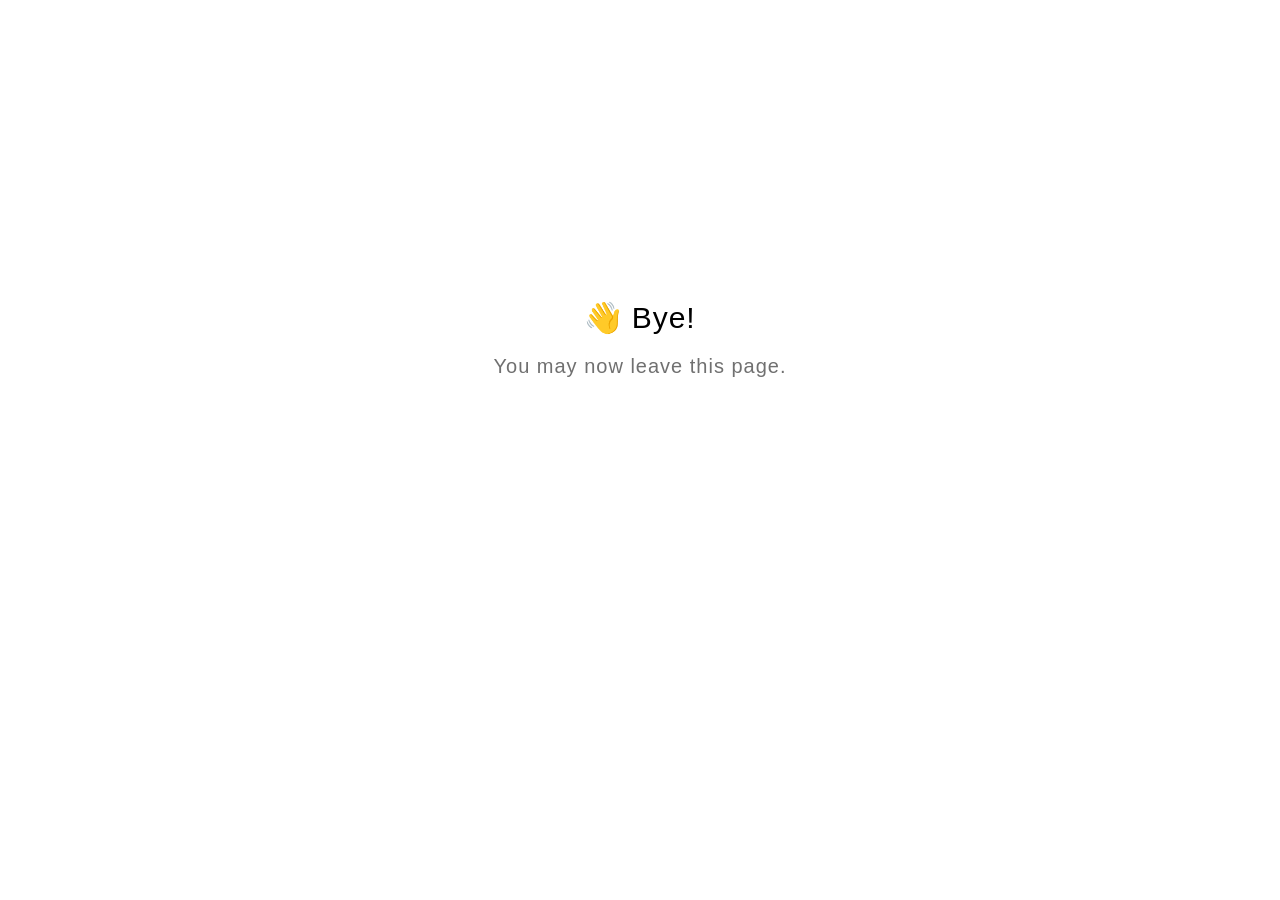
<file: goodbye.html>
<!DOCTYPE html>
<html lang="en">
  <head>
    <title>Goodbye</title>
    <meta charset="utf-8" lang="en">
    <style>
      html {
        font-size: 20px;
        font-family: 'lato', sans-serif;
        font-weight: lighter;
        letter-spacing: 0.05rem;
      }

      .goodbye-container {
        text-align: center;
        margin-top: 15rem;
      }

      .bye-message {
        font-size: 1.5rem;
      }

      .exit-text {
        color: #707070;
        margin-top: 1rem;
      }
    </style>
  </head>
  <body>
    <div class="goodbye-container">
      <div class="bye-message">👋 Bye!</div>
      <div class="exit-text">You may now leave this page.</div>
    </div>
  </body>
</html>
</file>
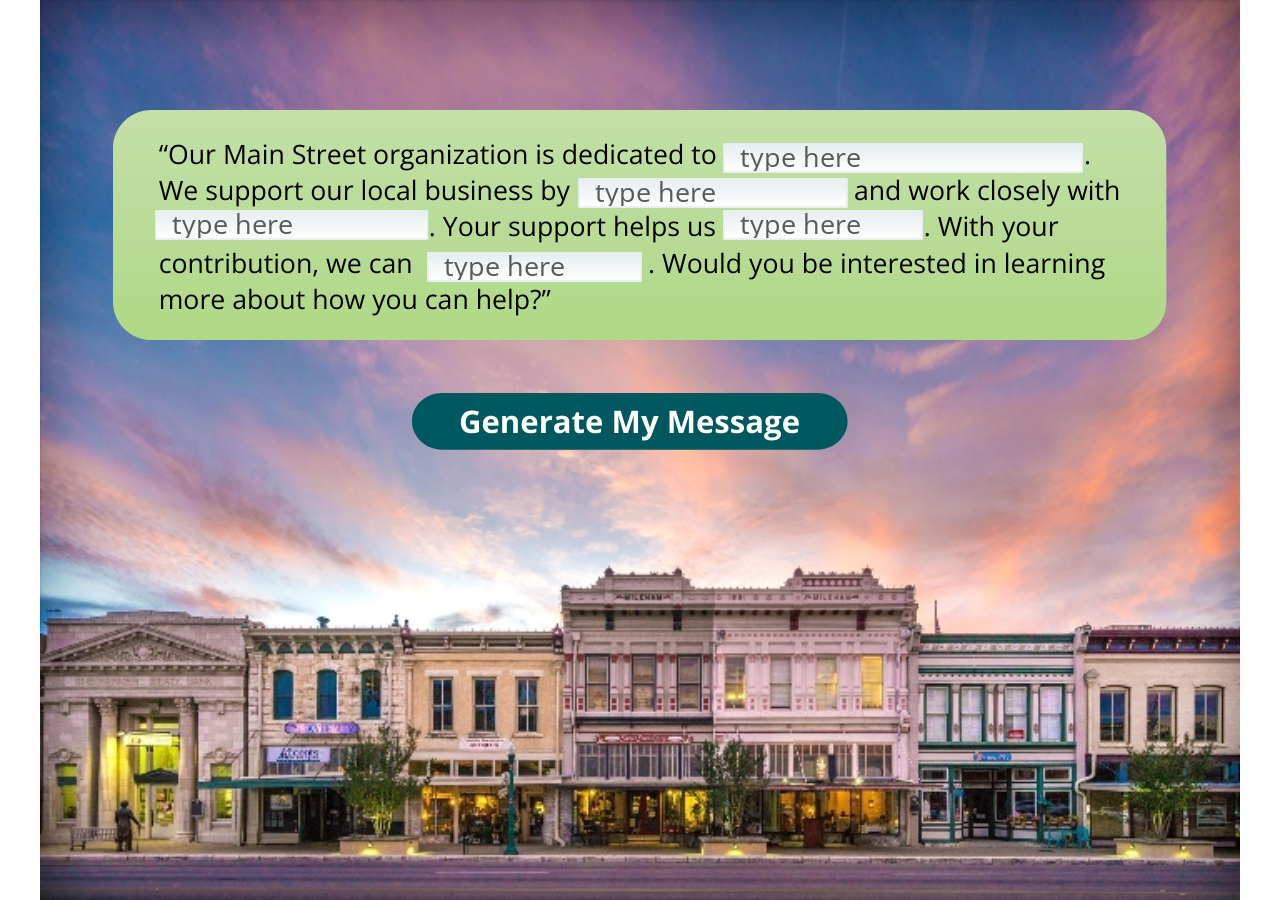
<file: assets/aznb1EWHtShsa4q4/story.html>
﻿<!doctype html>
<html lang="en-US">
<head>
  <meta charset="utf-8">
  <!-- Created using Storyline 360 x64 - http://www.articulate.com  -->
  <!-- version: 3.96.33815.0 -->
  <title>Elevator-Pitch-Fill-in-the-Blank</title>
  <meta http-equiv="x-ua-compatible" content="IE=edge"/>
  <meta name="viewport" content="width=device-width,initial-scale=1,user-scalable=no,shrink-to-fit=no,minimal-ui"/>
  <meta name="apple-mobile-web-app-capable" content="yes"/>
  <style>
    html, body { height: 100%; padding: 0; margin: 0 }
    #app { height: 100%; width: 100%; }
  </style>

  <script>
    window.DS = {};
    window.globals = {
      DATA_PATH_BASE: '',
      HAS_FRAME: true,
      HAS_SLIDE: true,

      lmsPresent: false,
      tinCanPresent: false,
      cmi5Present: false,
      aoSupport: false,
      scale: 'noscale',
      captureRc: false,
      browserSize: 'optimal',
      bgColor: '#282828',
      features: 'DropInAcc,DropInBase,DropInCore,DropInInteractions,DropInVideo,LayerPresentAsDialog,MultipleQuizTracking,UpdatedThemeEditor',
      themeName: 'unified',
      preloaderColor: '#FFFFFF',
      suppressAnalytics: false,
      productChannel: 'stable',
      publishSource: 'storyline',
      aid: 'aid|3a686a9b-8845-41c4-8b79-6d70535a161d',
      cid: '8951cfb8-024f-4a97-bd8f-cb341c176366',
      playerVersion: '3.96.33815.0',
      publishTimestamp: '2025-02-10T22:18:40.3092451Z',
      maxIosVideoElements: 10,
      connectionSettings: { message: 'You%20are%20offline.%20Trying%20to%20reconnect...', useDarkTheme: false, mode: 'disabled' },
      hasFeature: function(feature) {
        return this.features.split(',').includes(feature);
      },
      
      parseParams: function(qs) {
        if (window.globals.parsedParams != null) {
          return window.globals.parsedParams;
        }
        qs = (qs || window.location.search.substr(1)).split('+').join(' ');
        var params = {},
            tokens,
            re = /[?&]?([^=]+)=([^&]*)/g;

        while (tokens = re.exec(qs)) {
          params[decodeURIComponent(tokens[1]).trim()] =
            decodeURIComponent(tokens[2]).trim();
        }
        window.globals.parsedParams = params;
        return params;
      }

    };
  </script>
  <script>
    var isIe11 = ('ActiveXObject' in window || window.MSBlobBuilder != null)
      && window.msCrypto != null && !window.ActiveXObject;
    if (isIe11) {
      window.globals.unsupportedBrowser = true;
      document.write(atob('[base64]'));
    }
  </script>

  <script>
    if (window.globals.hasFeature('MultiLanguageSinglePackageSupport')) {
      
      
    }
  </script>

  
  <script>window.THREE = { };</script>
  
<meta name="robots" content="noindex, nofollow"></head>
<body style="background: #282828" class="cs-HTML theme-unified">
<script src="player-interface.js"></script>
  <script>!function(){var e,i=/iPhone/i,o=/iPod/i,n=/iPad/i,t=/\biOS-universal(?:.+)Mac\b/i,r=/\bAndroid(?:.+)Mobile\b/i,a=/Android/i,d=/(?:SD4930UR|\bSilk(?:.+)Mobile\b)/i,p=/Silk/i,l=/Windows Phone/i,u=/\bWindows(?:.+)ARM\b/i,b=/BlackBerry/i,s=/BB10/i,c=/Opera Mini/i,f=/\b(CriOS|Chrome)(?:.+)Mobile/i,h=/Mobile(?:.+)Firefox\b/i,v=function(e){return void 0!==e&&"MacIntel"===e.platform&&"number"==typeof e.maxTouchPoints&&e.maxTouchPoints>1&&"undefined"==typeof MSStream};e=function(e){var m={userAgent:"",platform:"",maxTouchPoints:0};e||"undefined"==typeof navigator?"string"==typeof e?m.userAgent=e:e&&e.userAgent&&(m={userAgent:e.userAgent,platform:e.platform,maxTouchPoints:e.maxTouchPoints||0}):m={userAgent:navigator.userAgent,platform:navigator.platform,maxTouchPoints:navigator.maxTouchPoints||0};var g=m.userAgent,y=g.split("[FBAN");void 0!==y[1]&&(g=y[0]),void 0!==(y=g.split("Twitter"))[1]&&(g=y[0]);var A=function(e){return function(i){return i.test(e)}}(g),w={apple:{phone:A(i)&&!A(l),ipod:A(o),tablet:!A(i)&&(A(n)||v(m))&&!A(l),universal:A(t),device:(A(i)||A(o)||A(n)||A(t)||v(m))&&!A(l)},amazon:{phone:A(d),tablet:!A(d)&&A(p),device:A(d)||A(p)},android:{phone:!A(l)&&A(d)||!A(l)&&A(r),tablet:!A(l)&&!A(d)&&!A(r)&&(A(p)||A(a)),device:!A(l)&&(A(d)||A(p)||A(r)||A(a))||A(/\bokhttp\b/i)},windows:{phone:A(l),tablet:A(u),device:A(l)||A(u)},other:{blackberry:A(b),blackberry10:A(s),opera:A(c),firefox:A(h),chrome:A(f),device:A(b)||A(s)||A(c)||A(h)||A(f)},any:!1,phone:!1,tablet:!1};return w.any=w.apple.device||w.android.device||w.windows.device||w.other.device,w.phone=w.apple.phone||w.android.phone||w.windows.phone,w.tablet=w.apple.tablet||w.android.tablet||w.windows.tablet,w}(),"object"==typeof exports&&"undefined"!=typeof module?module.exports=e:"function"==typeof define&&define.amd?define((function(){return e})):this.isMobile=e}();
    window.isMobile.apple.tablet = window.isMobile.apple.tablet ||
      (navigator.platform === 'MacIntel' && navigator.maxTouchPoints > 1);
    window.isMobile.apple.device = window.isMobile.apple.device || window.isMobile.apple.tablet;
    window.isMobile.tablet = window.isMobile.tablet || window.isMobile.apple.tablet;
    window.isMobile.any = window.isMobile.any || window.isMobile.apple.tablet;
  </script>

  <div id="focus-sink" tabindex="-1"></div>

  <div id="preso"></div>
  <script>
    (function() {

      var classTypes = [ 'desktop', 'mobile', 'phone', 'tablet' ];

      var addDeviceClasses = function(prefix, testObj) {
        var curr, i;
        for (i = 0; i < classTypes.length; i++) {
          curr = classTypes[i];
          if (testObj[curr]) {
            document.body.classList.add(prefix + curr);
          }
        }
      };

      var params = window.globals.parseParams(),
          isDevicePreview = params.devicepreview === '1',
          isPhoneOverride = params.deviceType === 'phone' || (isDevicePreview && params.phone == '1'),
          isTabletOverride = (params.deviceType === 'tablet' || isDevicePreview) && !isPhoneOverride,
          isMobileOverride = isPhoneOverride || isTabletOverride;

      var deviceView = {
        desktop: !window.isMobile.any && !isMobileOverride,
        mobile: window.isMobile.any || isMobileOverride,
        phone: isPhoneOverride || (window.isMobile.phone && !isTabletOverride),
        tablet: isTabletOverride || window.isMobile.tablet
      };

      window.globals.deviceView = deviceView;
      window.isMobile.desktop = !window.isMobile.any;
      window.isMobile.mobile = window.isMobile.any;

      addDeviceClasses('view-', deviceView);

    })();
  </script>
  
  <script src='story_content/triggers.js' type=text/javascript></script>
<script src='story_content/user.js' type=text/javascript></script>
  <div class="slide-loader"></div>

  <script>
    var doc = document, loader = doc.body.querySelector('.slide-loader'); [ 1, 2, 3 ].forEach(function(n) { var d = doc.createElement('div'); d.style.backgroundColor = window.globals.preloaderColor; d.classList.add('mobile-loader-dot'); d.classList.add('dot' + n); loader.appendChild(d); });
  </script>

  <div class="mobile-load-title-overlay" style="display: none">
    <div class="mobile-load-title">Elevator-Pitch-Fill-in-the-Blank</div>
  </div>

  <div class="mobile-chrome-warning"></div>

  
<style>
  .warn-connection-dialog {
    display: none;
    background: transparent;
    pointer-events: all;
    position: fixed;
    left: 0;
    top: 0;
    width: 100%;
    height: 100%;
    z-index: 999;
  }

  .warn-connection-content {
    pointer-events: all;
    border-radius: 4px;
    background: white;
    border: 1px solid #E7E7E7;
    color: #333333;
    box-shadow: 0 2px 4px rgba(0, 0, 0, 0.25);
    transition: all 150ms ease-out;
    position: absolute;
    white-space: nowrap;
  }

  .view-phone.is-landscape .warn-connection-content {
    left: 23px;
    bottom: 23px;
  }

  .view-tablet.is-landscape .warn-connection-content {
    left: 50%;
    top: 20px;
    transform: translateX(-50%);
  }

  .view-mobile.is-portrait .warn-connection-content {
    transform: translate(-50%, calc(-100% - 15px));
  }

  .warn-connection-content p {
    display: inline-block;
    margin: 0 8px 0 0;
    line-height: 33px;
    font-size: 11px;
  }

  .warn-connection-content svg {
    position: relative;
    vertical-align: middle;
    margin: 0 2px 2px 8px;
  }

  .view-desktop .warn-connection-content {
    left: 1.5em;
    bottom: 1.5em;
  }

  .view-desktop .warn-connection-content p {
    font-size: 1.1em;
  }

  .is-offline .warn-connection-dialog {
    display: block;
  }

  .is-offline .cs-panel * {
    pointer-events: none !important;
  }

  .is-offline .cs-panel {
    pointer-events: all !important;
  }

  .is-offline #nav-controls * {
    pointer-events: none !important;
  }

  .is-offline #nav-controls {
    pointer-events: all !important;
  }
</style>

<div class="warn-connection-dialog" role="alertdialog" aria-modal="true" tabindex="0" aria-labelledby="warn-connection-message">
  <div class="warn-connection-content">
    <svg width="17" height="15" viewBox="0 0 17 15" xmlns="http://www.w3.org/2000/svg">
      <path fill="#8F0000" stroke="white" d="M16.07,12.98 L15.88,12.23 L9.51,1.21 C8.97,0.26,7.6,0.26,7.06,1.21 L0.69,12.23 C0.15,13.16,0.81,14.36,1.91,14.36 H14.65 C15.47,14.36,16.05,13.7,16.07,12.98 Z"/>
      <path fill="white" stroke="white" d="M8.58,5.5 C8.35,5.28,8.5,5.35,8.21,5.32 C8.09,5.35,7.97,5.49,7.96,5.67 C7.97,5.79,7.98,5.92,7.98,6.04 L7.98,6.04 C7.99,6.17,8,6.31,8.01,6.43 L8.01,6.44 C8.03,6.92,8.06,7.41,8.09,7.9 L8.09,7.9 C8.12,8.39,8.14,8.88,8.17,9.37 C8.17,9.39,8.18,9.42,8.2,9.44 C8.23,9.46,8.25,9.47,8.28,9.47 C8.31,9.47,8.34,9.46,8.35,9.44 C8.37,9.43,8.38,9.4,8.39,9.35 L8.39,9.34 C8.39,9.24,8.4,9.15,8.4,9.05 L8.4,9.05 C8.41,8.96,8.41,8.86,8.42,8.75 C8.43,8.44,8.45,8.12,8.47,7.81 L8.47,7.81 C8.49,7.49,8.51,7.18,8.53,6.87 C8.55,6.46,8.56,6.05,8.59,5.64 L8.6,5.62 C8.6,5.57,8.59,5.53,8.58,5.5 L8.21,5.32 Z"/>
      <circle fill="white" stroke="white" cx="8.3" cy="11.35" r="0.3"/>
    </svg>
    <p id="warn-connection-message">You are offline. Trying to reconnect...</p>
  </div>
</div>

<script>
  (function() {
    window.DS.connection = {
      warningShown: false,
      assets: {},
      loadingAssetGroup: false,
      retryDelay: 500
    };

    var connectionSettings = window.globals.connectionSettings || {};

    var useConnectionMessages = window.AbortController != null &&
      window.location.protocol != 'file:' &&
      connectionSettings.mode === 'normal';

    window.DS.connection.useConnectionMessages = useConnectionMessages;

    var assetCount = 0;
    var checkLoadedId;


    if (useConnectionMessages && connectionSettings != null) {
      var contentEl = document.querySelector('.warn-connection-content');
      var messageEl = contentEl.querySelector('p');

      if (connectionSettings.useDarkTheme) {
        contentEl.style.borderColor = '#BABBBA';
        contentEl.style.backgroundColor = '#282828';
        contentEl.style.color = '#FFFFFF';
      }

      if (connectionSettings.message != null) {
        messageEl.textContent = window.decodeURIComponent(connectionSettings.message);
      }
    }

    function checkAssetsReady() {
      for (var i in DS.connection.assets) {
        if (!DS.connection.assets[i].success) {
          return false;
        }
      }
      return true;
    }

    function stopAssetGroup() {
      if (!useConnectionMessages) { return; }

      assetCount = 0;

      DS.connection.oldAssetGroup = DS.connection.assets;
      DS.connection.assets = {};
      DS.connection.loadingAssetGroup = false;
      clearInterval(checkLoadedId);
    }

    function startAssetGroup() {
      if (!useConnectionMessages) { return; }
      var ticks = 0;
      clearInterval(checkLoadedId);
      checkLoadedId = setInterval(function() {
        var loaded = 0;
        if (assetCount === 0 && loaded === 0) {
          clearInterval(checkLoadedId);
          return;
        }

        for (var i in DS.connection.assets) {
          if (DS.connection.assets[i].success) {
            loaded++;
          }
        }

        if (assetCount === loaded && checkAssetsReady()) {
          for (var i in DS.connection.assets) {
            if (DS.connection.assets[i].action) {
              DS.connection.assets[i].action();
            }
          }
          hideWarning();
          stopAssetGroup();
        }
      }, 100)
    }

    function requiredAsset(url, action, retry, type) {
      if (!useConnectionMessages) { return; }
      if (DS.connection.assets[url]) { return; }

      DS.connection.assets[url] = {
        success: false, action: action, retry: retry, type: type
      };
      assetCount = Object.keys(DS.connection.assets).length;
      if (!DS.connection.loadingAssetGroup) {
        startAssetGroup();
      }
      DS.connection.loadingAssetGroup = true;
    }

    function assetLoaded(url) {
      if (!useConnectionMessages) { return; }
      if (DS.connection.assets[url]) {
        DS.connection.assets[url].success = true;
      }
    }

    function assetFailed(url) {
      if (!useConnectionMessages) { return; }
      if (!DS.connection.assets[url]) {
        if (/\.js$/.test(url) && url.indexOf('transcripts') === -1) {
          setTimeout(function() {
            if (DS.connection.lastSlideLoaded != null) {
              DS.connection.lastSlideLoaded();
            }
          }, DS.connection.retryDelay);
        }
        return;
      }
      if (!DS.connection.warningShown) { showWarning(); }
      if (DS.connection.assets[url].retry) {
        setTimeout(function() {
          if (!DS.connection.assets[url].success) {
            DS.connection.assets[url].retry()
          }
        }, DS.connection.retryDelay);
      }
    }

    function hideWarning() {
      document.body.classList.remove('is-offline');
      DS.connection.warningShown = false;
      enableKeys();
    }
    DS.connection.hideWarning = hideWarning

    function showWarning(btn) {
      document.body.classList.add('is-offline')
      DS.connection.warningShown = true;
      updateWarningPosition();
      disableKeys();
    }

    function updateWarningPosition() {
      if (!DS.connection.warningShown) {
        return;
      }

      var isPortrait = document.body.classList.contains('is-portrait');
      var isMobile = document.body.classList.contains('view-mobile');
      var warningEl = document.querySelector('.warn-connection-content');

      if (isPortrait && isMobile) {
        var slide = document.querySelector('.primary-slide');
        var slideRect = slide != null
          ? slide.getBoundingClientRect()
          : { top: window.innerHeight, left: 0, width: window.innerWidth };

        warningEl.style.top = `${slideRect.top}px`
        warningEl.style.left = `${slideRect.left + slideRect.width / 2}px`
      } else {
        warningEl.style.top = null;
        warningEl.style.left = null;
      }

      window.requestAnimationFrame(updateWarningPosition);
    }

    function onDisableKeyDown(e) {
      e.preventDefault();
      e.stopImmediatePropagation();
    }

    function onDisableKeyUp(e) {
      e.preventDefault();
      e.stopImmediatePropagation();
    }

    var accStyle = document.createElement('style');
    var warnDialogEl = document.querySelector('.warn-connection-dialog');

    function disableKeys() {
      if (DS.views && DS.views.nsStack && DS.views.nsStack.length === 1) {
        DS.views.nsStack[0].tabReachable = false
        DS.views.nsStack[0].updateTabIndex(true, true);
      }

      accStyle.innerHTML = '.acc-shadow-dom { display: none; }';
      document.body.appendChild(accStyle);

      warnDialogEl.parentNode.append(warnDialogEl);
      warnDialogEl.focus();
    }

    function enableKeys() {
      accStyle.remove();
      if (DS.views && DS.views.nsStack && DS.views.nsStack.length === 1 && DS.views.nsStack[0].name === '_frame') {
        DS.views.nsStack[0].tabReachable = true;
        DS.views.nsStack[0].updateTabIndex();
      }
    }

    // these will all be noops if the feature flag isn't set in
    // the data and `window.globals.features`
    DS.connection.requiredAsset = requiredAsset;
    DS.connection.assetLoaded = assetLoaded;
    DS.connection.assetFailed = assetFailed;
    DS.connection.stopAssetGroup = stopAssetGroup;
    DS.connection.startAssetGroup = startAssetGroup;
  })();
</script>


  <script>
    
    if (window.autoSpider && window.vInterfaceObject) {
      document.querySelector('.mobile-load-title-overlay').style.display = 'none';
    }
  </script>

  

  <link rel="stylesheet" href="html5/data/css/output.min.css" data-noprefix/>
</body>
<script src="html5/lib/scripts/bootstrapper.min.js"></script>
</html>
</file>
<file: assets/aznb1EWHtShsa4q4/html5/data/css/output.min.css>
@font-face {
  font-family: 'LatoBold Charset1_ Bold48CEB0A8';
  src: url('[data-uri]');
  font-style: normal;
  font-weight: normal;
}
@font-face {
  font-family: 'Lato Charset1_ 5ySbjawYEF1AD057';
  src: url('[data-uri]');
  font-style: normal;
  font-weight: normal;
}
@font-face {
  font-family: 'Open Sans Charset1_ 6XV48B0BA69';
  src: url('[data-uri]');
  font-style: normal;
  font-weight: normal;
}
@font-face {
  font-family: 'Open SansBold CharsBoldD27E8229';
  src: url('[data-uri]');
  font-style: normal;
  font-weight: normal;
}
@font-face {
  font-family: 'Open Sans Charset0_v9TY33EDE6F2';
  src: url('[data-uri]');
  font-style: normal;
  font-weight: normal;
}
@font-face {
  font-family: 'Open SansBold CharsBoldE47A47C6';
  src: url('[data-uri]');
  font-style: normal;
  font-weight: normal;
}
.cs-HTML {
  background: rgba(40, 40, 40, 1);
}
.cs-pxabnsnfns00000000101 .cs-infopanel  {
  box-shadow: 0 1px 0 rgba(0, 0, 0, 0);
  background: rgba(255, 255, 255, 1);
}
.cs-pxabnsnfns00000000101 .cs-infopanel .cs-link {
  color: rgba(186, 187, 186, 1);
}
.cs-pxabnsnfns00000000101 .cs-infopanel .cs-link:hover {
  color: rgba(255, 255, 255, 1);
}
.cs-pxabnsnfns00000000101 .cs-infopanel .cs-name {
  color: rgba(68, 68, 68, 1);
}
.cs-pxabnsnfns00000000101 .cs-infopanel .cs-title {
  color: rgba(153, 153, 153, 1);
}
.cs-pxabnsnfns00000000101 .cs-infopanelpopup  {
  box-shadow: 0 1px 0 rgba(0, 0, 0, 0);
  background: rgba(0, 0, 0, 0);
}
.cs-pxabnsnfns00000000101 .cs-infopanelpopup .cs-link {
  color: rgba(255, 0, 0, 1);
}
.cs-pxabnsnfns00000000101 .cs-infopanelpopup .cs-link:hover {
  color: rgba(255, 255, 255, 1);
}
.cs-pxabnsnfns00000000101 .cs-infopanelpopup .cs-name {
  color: rgba(255, 255, 255, 1);
}
.cs-pxabnsnfns00000000101 .cs-infopanelpopup .cs-bio {
  color: rgba(186, 187, 186, 1);
}
.cs-pxabnsnfns00000000101 .cs-timer  {
  color: rgba(186, 187, 186, 1);
}
.cs-pxabnsnfns00000000101 .cs-duration stop:first-child {
  stop-color: rgba(60, 60, 60, 1);
}
.cs-pxabnsnfns00000000101 .cs-duration stop:last-child {
  stop-color: rgba(60, 60, 60, 1);
}
.cs-pxabnsnfns00000000101 .cs-elapsed stop:first-child {
  stop-color: rgba(254, 227, 71, 1);
}
.cs-pxabnsnfns00000000101 .cs-elapsed stop:last-child {
  stop-color: rgba(254, 227, 71, 1);
}
.cs-pxabnsnfns00000000101 .cs-timer .cs-pie .cs-innerstroke {
  stroke: rgba(199, 199, 199, 1);
}
.cs-pxabnsnfns00000000101 .cs-timer .cs-pie .cs-innerborder {
  stroke: rgba(255, 255, 255, 1);
}
.cs-pxabnsnfns00000000101 .cs-window  {
  box-shadow: 0 8px 5px rgba(0, 0, 0, 0.2);
  border-color: rgba(49, 99, 0, 0);
  background: rgba(33, 33, 33, 1);
  color: rgba(248, 248, 248, 1);
}
.cs-pxabnsnfns00000000101 .cs-window .cs-diva {
  border-color: rgba(78, 78, 78, 1);
}
.cs-pxabnsnfns00000000101 .cs-window .cs-divb {
  border-color: rgba(78, 78, 78, 0);
}
.cs-pxabnsnfns00000000101 .cs-editor .cs-editor-slide {
  color: rgba(226, 226, 226, 1);
}
.cs-pxabnsnfns00000000101 .cs-editor .cs-editor-html {
  color: rgba(186, 187, 186, 1);
}
.cs-pxabnsnfns00000000101 .cs-editor .cs-editor-button {
  text-shadow: 0 1px 0 rgba(0, 0, 0, 0);
  color: rgba(255, 255, 255, 1);
  border-color: rgba(211, 211, 211, 1);
  background: rgba(34, 34, 34, 1);
}
.cs-pxabnsnfns00000000101 .cs-editor .cs-editor-button:hover {
  background: rgba(68, 68, 68, 1);
}
.cs-pxabnsnfns00000000101 .cs-editor .cs-editor-button:active {
  background: rgba(68, 68, 68, 1);
}
.cs-pxabnsnfns00000000101 .cs-listitem  {
  color: rgba(186, 187, 186, 1);
  border-color: none;
  border: 1px solid transparent;
}
.cs-pxabnsnfns00000000101 .cs-listitem:hover {
  background: rgba(255, 255, 255, 0.06);
  border-color: rgba(108, 108, 108, 1) !important;
  border-width: 1px;
  border-radius: 2px;
  border-style: solid;
  box-sizing: border-box;
}
.cs-pxabnsnfns00000000101 .cs-listitem.hover {
  background: rgba(255, 255, 255, 0.06);
  border-color: rgba(108, 108, 108, 1) !important;
  border-width: 1px;
  border-radius: 2px;
  border-style: solid;
  box-sizing: border-box;
}
.cs-pxabnsnfns00000000101 .cs-glossary  {
  color: rgba(186, 187, 186, 1);
}
.cs-pxabnsnfns00000000101 .cs-glossary .cs-scrolling-panel {
  background: rgba(0, 0, 0, 0);
}
.cs-pxabnsnfns00000000101 .cs-glossary .cs-term.cs-selected .cs-choice-list-trigger {
  color: rgba(255, 255, 255, 1);
  background: rgba(255, 255, 255, 1);
}
.cs-pxabnsnfns00000000101 .cs-glossary .cs-term.cs-selected .cs-choice-list-trigger:focus {
  color: rgba(255, 255, 255, 1);
  background: rgba(255, 255, 255, 1);
}
.cs-pxabnsnfns00000000101 .cs-glossary .cs-term:hover .cs-choice-list-trigger {
  background: rgba(186, 187, 186, 1);
}
.cs-pxabnsnfns00000000101 .cs-glossary .cs-term.hover .cs-choice-list-trigger {
  background: rgba(186, 187, 186, 1);
}
.cs-pxabnsnfns00000000101 .cs-glossary .cs-term .cs-choice-list-trigger:focus {
  background: rgba(186, 187, 186, 1);
}
.cs-pxabnsnfns00000000101 .cs-glossary .cs-diva {
  border-color: rgba(0, 0, 0, 0);
}
.cs-pxabnsnfns00000000101 .cs-glossary .cs-divb {
  border-color: rgba(0, 0, 0, 0);
}
.cs-pxabnsnfns00000000101 .cs-glossary .cs-divc {
  border-color: rgba(0, 0, 0, 0);
}
.cs-pxabnsnfns00000000101 .cs-glossary .cs-heading {
  color: rgba(248, 248, 248, 1);
  font-weight: 700;
}
.note-content p span {
  color: rgba(186, 187, 186, 1);
  line-height: 1.4em;
  font-size: 103.769%;
}
.cs-pxabnsnfns00000000101 .cs-resource .cs-separator {
  border-color: rgba(0, 0, 0, 0);
}
.cs-pxabnsnfns00000000101 .cs-outline  {
  color: rgba(45, 45, 45, 1);
}
.cs-pxabnsnfns00000000101 .cs-outline .cs-diva {
  border-color: rgba(0, 0, 0, 0);
}
.cs-pxabnsnfns00000000101 .cs-outline .cs-divb {
  border-color: rgba(0, 0, 0, 0);
}
.cs-pxabnsnfns00000000101 .cs-outline .cs-divc {
  border-color: rgba(0, 0, 0, 0);
}
.cs-pxabnsnfns00000000101 .cs-outline .cs-search-filter:hover {
  color: rgba(0, 0, 0, 0);
}
.cs-pxabnsnfns00000000101 .cs-outline .cs-search-filter.hover {
  color: rgba(0, 0, 0, 0);
}
.cs-pxabnsnfns00000000101 .cs-transcript  {
  color: rgba(255, 255, 255, 1);
}
.cs-pxabnsnfns00000000101 .cs-transcript .cs-div {
  border-color: rgba(0, 0, 0, 0);
}
.cs-pxabnsnfns00000000101 .cs-tabs:not(.topmenu-item) {
  color: rgba(248, 248, 248, 1);
}
.cs-pxabnsnfns00000000101 .cs-tabs .cs-inner-button:not(.topmenu-item) {
  text-shadow: 0 1px 0 rgba(0, 0, 0, 0);
}
.cs-pxabnsnfns00000000101 .cs-tabs:hover:not(.topmenu-item) {
  color: rgba(248, 248, 248, 1);
}
.cs-pxabnsnfns00000000101 .cs-tabs.cs-selected {
  background: rgba(0, 0, 0, 0);
  color: rgba(248, 248, 248, 1);
}
.cs-pxabnsnfns00000000101 .cs-seekcontrol  {
  background: rgba(0, 0, 0, 0);
  border-color: rgba(0, 0, 0, 0);
}
.cs-pxabnsnfns00000000101 .cs-seekcontrol .cs-button:hover .cs-icon {
  fill: rgba(255, 255, 255, 1);
}
.cs-pxabnsnfns00000000101 .cs-seekcontrol .cs-button.hover .cs-icon {
  fill: rgba(255, 255, 255, 1);
}
.cs-pxabnsnfns00000000101 .cs-seekcontrol .cs-button .cs-icon-shadow {
  fill: rgba(0, 0, 0, 0);
}
.cs-pxabnsnfns00000000101 .cs-seekcontrol .cs-button .cs-icon {
  fill: rgba(180, 180, 180, 1);
}
.cs-pxabnsnfns00000000101 .cs-seekcontrol .cs-seek .cs-fill {
  background: rgba(255, 255, 255, 0.6);
}
.cs-pxabnsnfns00000000101 .cs-seekcontrol .cs-seek {
  background: rgba(108, 108, 108, 1);
  border-color: rgba(0, 0, 0, 0);
}
.cs-pxabnsnfns00000000101 .cs-searchinput .cs-input {
  color: rgba(186, 187, 186, 1);
  border-color: rgba(0, 0, 0, 0);
  background: rgba(255, 255, 255, 0.06);
}
.cs-pxabnsnfns00000000101 .cs-searchinput .cs-input:focus {
  color: rgba(248, 248, 248, 1);
  background: rgba(41, 41, 41, 1);
}
.cs-pxabnsnfns00000000101 .cs-searchinput .cs-input:hover {
  box-shadow: inset 0 0 1px 0 rgba(69, 126, 19, 0);
}
.cs-pxabnsnfns00000000101 .cs-searchinput .cs-input.hover {
  box-shadow: inset 0 0 1px 0 rgba(69, 126, 19, 0);
}
.cs-pxabnsnfns00000000101 .cs-searchinput .cs-button .cs-icon {
  fill: rgba(186, 187, 186, 1);
}
.cs-pxabnsnfns00000000101 .cs-searchinput .cs-button:hover {
  fill: rgba(63, 133, 0, 1);
}
.cs-pxabnsnfns00000000101 .cs-searchinput .cs-button.hover {
  fill: rgba(63, 133, 0, 1);
}
.cs-pxabnsnfns00000000101 .cs-menu  {
  box-shadow: 0 1px 0 rgba(0, 0, 0, 0);
  background: rgba(33, 33, 33, 1);
}
.cs-pxabnsnfns00000000101 .cs-topmenu-item.active .cs-tab {
  background: rgba(33, 33, 33, 1);
}
.cs-pxabnsnfns00000000101 .cs-logo  {
  box-shadow: 0 1px 0 rgba(37, 75, 0, 1);
  background: rgba(255, 255, 255, 0);
}
.cs-pxabnsnfns00000000101 .cs-checkbox  {
  color: rgba(255, 255, 255, 1);
}
.cs-pxabnsnfns00000000101 .cs-checkbox:hover {
  border-color: rgba(175, 221, 130, 1);
}
.cs-pxabnsnfns00000000101 .cs-checkbox.hover {
  border-color: rgba(175, 221, 130, 1);
}
.cs-pxabnsnfns00000000101 .cs-checkbox .cs-box {
  color: rgba(255, 255, 255, 1);
  border-color: rgba(42, 83, 0, 1);
}
.cs-pxabnsnfns00000000101 .cs-checkbox .cs-box:checked::after {
  color: rgba(43, 196, 0, 1);
}
.cs-pxabnsnfns00000000101 .cs-button  {
  text-shadow: 0 1px 0 rgba(0, 0, 0, 0);
  color: rgba(186, 187, 186, 1);
  border-color: rgba(0, 0, 0, 0);
  background: rgba(0, 0, 0, 0);
  box-shadow: 0 1px 0 rgba(0, 0, 0, 0);
}
.cs-pxabnsnfns00000000101 .cs-button .cs-icon {
  fill: rgba(186, 187, 186, 1);
}
.cs-pxabnsnfns00000000101 .cs-button .cs-icon-shadow {
  fill: rgba(0, 0, 0, 0);
}
.cs-pxabnsnfns00000000101 .cs-button:hover {
  background: rgba(248, 248, 248, 1);
}
.cs-pxabnsnfns00000000101 .cs-button.hover {
  background: rgba(248, 248, 248, 1);
}
.cs-pxabnsnfns00000000101 .cs-button:active {
  background: rgba(0, 0, 0, 0);
}
.cs-pxabnsnfns00000000101 .cs-button.cs-disabled:hover {
  background: rgba(0, 0, 0, 0);
}
.cs-pxabnsnfns00000000101 .cs-button.cs-disabled.hover {
  background: rgba(0, 0, 0, 0);
}
.cs-pxabnsnfns00000000101 .cs-button.cs-disabled:active {
  background: rgba(0, 0, 0, 0);
}
.cs-pxabnsnfns00000000101 .cs-button.cs-volume:hover {
  background: rgba(0, 0, 0, 0);
}
.cs-pxabnsnfns00000000101 .cs-button.cs-volume.hover {
  background: rgba(0, 0, 0, 0);
}
.cs-pxabnsnfns00000000101 .cs-button.cs-volume:active {
  background: rgba(0, 0, 0, 0);
}
.cs-pxabnsnfns00000000101.cs-base  {
  color: rgba(186, 187, 186, 1);
  border-color: rgba(40, 40, 40, 1);
  background: rgba(40, 40, 40, 1);
}
.cs-pxabnsnfns00000000101.cs-base .cs-separator .cs-diva {
  background: rgba(69, 69, 69, 1);
}
.cs-pxabnsnfns00000000101.cs-base .cs-separator .cs-divb {
  background: rgba(0, 0, 0, 0);
}
.cs-pxabnsnfns00000000101.cs-base .cs-topmenu-item.active .cs-tab {
  border-color: rgba(69, 69, 69, 1);
}
.cs-pxabnsnfns00000000101.cs-base .cs-topmenu-item.active .cs-panel {
  border-color: rgba(69, 69, 69, 1);
}
.cs-pxabnsnfns00000000101.cs-base .cs-left {
  background: rgba(33, 33, 33, 1);
}
.cs-pxabnsnfns00000000101.cs-base .cs-area-primary .cs-slide-container {
  background: rgba(40, 40, 40, 1);
}
.cs-pxabnsnfns00000000101.cs-base.cs-custom-theme .cs-brandhighlight-bg {
  background: rgba(79, 189, 244, 1) !important;
}
.cs-pxabnsnfns00000000101.cs-base.cs-custom-theme .cs-brandhighlight-secondary-bg {
  background: rgba(255, 255, 255, 1) !important;
}
.cs-pxabnsnfns00000000101.cs-base.cs-custom-theme .cs-brandhighlight-border {
  border-color: rgba(79, 189, 244, 1) !important;
}
.cs-pxabnsnfns00000000101.cs-base.cs-custom-theme .cs-brandhighlight-text {
  color: rgba(79, 189, 244, 1) !important;
}
.cs-pxabnsnfns00000000101.cs-base.cs-custom-theme .cs-brandhighlight-fill {
  fill: rgba(79, 189, 244, 1) !important;
}
.cs-pxabnsnfns00000000101.cs-base.cs-custom-theme .cs-listitem.cs-selected {
  background-color: rgba(255, 255, 255, 0.06) !important;
}
.cs-pxabnsnfns00000000101 .cs-volume::-moz-range-thumb {
  border-color: rgba(43, 85, 0, 1);
  box-shadow: inset 0 0 1px 0 rgba(43, 85, 0, 1);
  background: rgba(255, 255, 255, 1);
}
.cs-pxabnsnfns00000000101 .cs-volume::-ms-thumb {
  border-color: rgba(43, 85, 0, 1);
  box-shadow: inset 0 0 1px 0 rgba(43, 85, 0, 1);
  background: rgba(255, 255, 255, 1);
}
.cs-pxabnsnfns00000000101 .cs-volume::-webkit-slider-thumb {
  border-color: rgba(43, 85, 0, 1);
  box-shadow: inset 0 0 1px 0 rgba(43, 85, 0, 1);
  background: rgba(255, 255, 255, 1);
}
.cs-pxabnsnfns00000000101 .cs-volume::-moz-range-track {
  border-color: rgba(66, 140, 1, 1);
  background: rgba(108, 108, 108, 1);
}
.cs-pxabnsnfns00000000101 .cs-volume::-ms-track {
  border-color: rgba(66, 140, 1, 1);
  background: rgba(108, 108, 108, 1);
}
.cs-pxabnsnfns00000000101 .cs-volume::-webkit-slider-runnable-track {
  border-color: rgba(66, 140, 1, 1);
  background: rgba(108, 108, 108, 1);
}
body.show-focus .tab-focus-box {
  box-shadow: 0 0 0 1px rgba(255, 255, 0, 1), 0 0 0 3px rgba(0, 32, 96, 1), 0 0 5px 5px rgba(255, 255, 0, 1);
  border-color: transparent;
  outline: 2px transparent solid;
}
.skipnav {
  box-shadow: 0 0 0 1px rgba(255, 255, 0, 1), 0 0 0 3px rgba(0, 32, 96, 1), 0 0 5px 5px rgba(255, 255, 0, 1);
  border-color: transparent;
  outline: 2px transparent solid;
}
.cs-pxabnsnfns00000000101 .cs-listitem:hover {
  color: none;
}
.cs-pxabnsnfns00000000101 .cs-listitem.hover {
  color: none;
}
.cs-pxabnsnfns00000000101 .cs-listitem.cs-viewed {
  color: #BABBBA;
}
.cs-pxabnsnfns00000000101 .cs-listitem {
  color: #BABBBA;
}
.cs-pxabnsnfns00000000101 .cs-listitem:hover .cs-icon-carrot * {
  fill: none;
}
.cs-pxabnsnfns00000000101 .cs-listitem.hover .cs-icon-carrot * {
  fill: none;
}
.cs-pxabnsnfns00000000101 .cs-listitem .cs-icon-carrot {
  color: none;
  top: calc(3px);
}
.cs-pxabnsnfns00000000101 .cs-listitem .cs-icon-carrot .cs-shadow {
  color: #F8F8F8;
}
.cs-pxabnsnfns00000000101 .item-collapsible .is-scene {
  color: #F8F8F8 !important;
  font-weight: 700;
}
.cs-pxabnsnfns00000000101 .is-scene .cs-icon-carrot * {
  color: #F8F8F8 !important;
  font-weight: 700;
}
.cs-pxabnsnfns00000000101 .is-scene:not(.outline-links-collapse) > a {
  color: #F8F8F8;
}
.cs-pxabnsnfns00000000101 .is-scene:not(.outline-links-collapse) .cs-icon-carrot * {
  fill: none !important;
  color: #F8F8F8 !important;
}
.cs-pxabnsnfns00000000101 .tabs, .cs-pxabnsnfns00000000101 .cs-logo {
  border-bottom: 1px solid rgba(108, 108, 108, 1);
}
.cs-pxabnsnfns00000000101 .area-secondary-wrapper:after {
  background-image: url('[data-uri]');
  background-size: 100%;
}
.cs-pxabnsnfns00000000101 .panel-footer {
  background: #212121;
}
.cs-pxabnsnfns00000000101 #outline-search {
  background: rgba(255, 255, 255, 0.06);
  border-color: rgba(108, 108, 108, 1);
  border-width: 1px;
  border-style: solid;
}
.cs-pxabnsnfns00000000101 .topmenu-panel #outline-search {
  background: #545454;
}
.cs-pxabnsnfns00000000101 .search-icon circle, .cs-pxabnsnfns00000000101 .search-icon path {
  stroke: #BABBBA;
}
.cs-pxabnsnfns00000000101 #outline-search input[type   =search] {
  color: #F8F8F8;
}
.cs-pxabnsnfns00000000101 #outline-search ::-webkit-input-placeholder {
  color: #BABBBA !important;
}
.cs-pxabnsnfns00000000101 #outline-search :-ms-input-placeholder {
  color: #BABBBA !important;
}
.cs-pxabnsnfns00000000101 #outline-search ::-moz-placeholder {
  color: #BABBBA !important;
  opacity: 1;
}
.cs-pxabnsnfns00000000101 .cs-topmenu-item.active, body:not(.is-touchable-tablet) .cs-pxabnsnfns00000000101 .cs-topmenu-item:hover {
  color: #F8F8F8;
}
.cs-pxabnsnfns00000000101 .cs-topmenu-item.button-tapped {
  color: #F8F8F8;
}
.cs-pxabnsnfns00000000101 .cs-topmenu-item.active .cs-tab, .cs-pxabnsnfns00000000101 .cs-topmenu-item .cs-tab {
  background: transparent !important;
  border: none !important;
}
.cs-pxabnsnfns00000000101 .top-tabs-drop-icon div {
  background: #BABBBA;
}
.cs-pxabnsnfns00000000101 .cs-panel.topmenu-panel .panel-content, .cs-pxabnsnfns00000000101 .top-tabs-drop {
  background: #212121;
}
.cs-pxabnsnfns00000000101 .cs-topmenu-item.active .cs-panel {
  background: #212121;
}
.cs-pxabnsnfns00000000101 .cs-menu.topmenu-panel, .cs-pxabnsnfns00000000101 .top-tabs-drop {
  border: 1px solid rgba(69, 69, 69, 1) !important;
  border-radius: 3px;
}
.cs-pxabnsnfns00000000101 .resources .resources-list a:hover {
  background: rgba(255, 255, 255, 0.06);
}
body:not(.is-touchable-tablet) .cs-pxabnsnfns00000000101 .resources .resources-list a:hover {
  background: rgba(255, 255, 255, 0.06);
}
.cs-pxabnsnfns00000000101 .resources .resources-list a.hover {
  background: rgba(255, 255, 255, 0.06);
}
body:not(.is-touchable-tablet) .cs-pxabnsnfns00000000101 .resources .resources-list a.hover {
  background: rgba(255, 255, 255, 0.06);
}
.cs-pxabnsnfns00000000101 .resources .resources-list a.button-tapped {
  background: rgba(255, 255, 255, 0.06);
}
.cs-pxabnsnfns00000000101 .cs-icon path, .cs-pxabnsnfns00000000101 .cs-icon rect, .cs-pxabnsnfns00000000101 .cs-icon polygon, .cs-pxabnsnfns00000000101 .menu-icon-wrapper.menu-icon-wrapper-hover path {
  fill: #BABBBA;
}
.cs-pxabnsnfns00000000101 .cs-icon .icon-stroke-only {
  fill: none !important;
  stroke: #BABBBA !important;
}
body:not(.is-touchable-tablet) .cs-pxabnsnfns00000000101 .cs-button:hover .cs-icon path, body:not(.is-touchable-tablet) .cs-pxabnsnfns00000000101 .cs-button:hover .cs-icon rect, body:not(.is-touchable-tablet) .cs-pxabnsnfns00000000101 .cs-button:hover .cs-icon polygon {
  fill: #F8F8F8;
}
body:not(.is-touchable-tablet) .cs-pxabnsnfns00000000101 .cs-tabs:hover .search-icon circle, body:not(.is-touchable-tablet) .cs-pxabnsnfns00000000101 .cs-tabs:hover .search-icon path {
  stroke: #F8F8F8;
}
.cs-pxabnsnfns00000000101 .cs-button.button-tapped .cs-icon path, .cs-pxabnsnfns00000000101 .cs-button.button-tapped .cs-icon rect, .cs-pxabnsnfns00000000101 .cs-button.button-tapped .cs-icon polygon {
  fill: #F8F8F8;
}
body:not(.is-touchable-tablet) .cs-pxabnsnfns00000000101 .cs-button:hover .cs-icon .icon-stroke-only {
  fill: none !important;
  stroke: #F8F8F8 !important;
}
.cs-pxabnsnfns00000000101 .cs-button:button-tapped .cs-icon .icon-stroke-only {
  fill: none !important;
  stroke: #F8F8F8 !important;
}
.cs-pxabnsnfns00000000101 .menu-icon-wrapper.menu-icon-wrapper-hover svg path {
  fill: #F8F8F8;
}
.floating-sidebar:not(.sidebar-closed) .cs-pxabnsnfns00000000101 #hamburger .menu-icon-wrapper svg path {
  fill: #BABBBA;
}
.floating-sidebar:not(.sidebar-closed) .cs-pxabnsnfns00000000101 #hamburger .menu-icon-wrapper.menu-icon-wrapper-hover svg path {
  fill: #F8F8F8;
}
.cs-pxabnsnfns00000000101 .volume .btn:before {
  background-image: url('[data-uri]');
}
.cs-pxabnsnfns00000000101 .volume-track {
  background: #6C6C6C;
}
.cs-pxabnsnfns00000000101 .volume-icon circle {
  stroke: #BABBBA;
}
.cs-pxabnsnfns00000000101 .cs-settings > .settings-panel {
  background: #212121;
  border: 1px solid rgba(69, 69, 69, 1) !important;
  border-radius: 3px;
}
.cs-pxabnsnfns00000000101 .cs-settings > .panel-down-arrow {
  fill: #212121;
}
.cs-pxabnsnfns00000000101 .switch-toggle .border {
  stroke: #7C7C7C;
}
.cs-pxabnsnfns00000000101 .switch-toggle .thumb-off .thumb {
  fill: #A2A2A2;
}
.cs-pxabnsnfns00000000101 .switch-toggle .thumb-on .track {
  fill: rgba(79, 189, 244, 1);
}
.cs-pxabnsnfns00000000101 .switch-toggle .thumb-off .track {
  fill: rgba(255, 255, 255, 0.1);
}
.cs-pxabnsnfns00000000101 .switch-label {
  color: #BABBBA;
}
.cs-pxabnsnfns00000000101 .cs-panel .scrollarea-btn:after {
  background: rgba(179, 180, 179, 0.75);
}
.scrollarea-scrollbar:hover .scrollarea-btn:after, .scrollarea-scrollbar.highlight-scrollbar .scrollarea-btn:after {
  background: rgba(179, 180, 179, 0.75);
}
.floating-sidebar .sidebar-overlay {
  background: rgba(0, 0, 0, 0.85);
}
.cs-pxabnsnfns00000000101 .overlay-message {
  background: rgba(0, 0, 0, 0.85);
}
.cs-pxabnsnfns00000000101 .top-ui-bg, .cs-pxabnsnfns00000000101 .bottom-ui-bg, .cs-pxabnsnfns00000000101 .right-ui-bg, .cs-pxabnsnfns00000000101 .left-ui-bg {
  background: rgba(40, 40, 40, 0.8);
}
.cs-pxabnsnfns00000000101 .circle-progress-bg {
  fill: #282828;
}
.cs-pxabnsnfns00000000101 .circle-progress-well {
  fill: #6C6C6C;
}
.cs-pxabnsnfns00000000101 .circle-progress-pie {
  stroke: #6C6C6C;
}
.cs-pxabnsnfns00000000101 .lightbox .option-pane {
  background: rgba(40, 40, 40, 0.8);
}
.cs-pxabnsnfns00000000101 .lightbox .option-pane:before {
  background: #282828;
}
.cs-pxabnsnfns00000000101 .message-window {
  background: #212121;
  border: 1px solid rgba(255, 255, 255, 1) !important;
  border-radius: 3px;
}
.cs-pxabnsnfns00000000101 .message-window-header p, .cs-pxabnsnfns00000000101 .message-window-text {
  color: #F8F8F8;
}
.cs-pxabnsnfns00000000101 .message-window-header p {
  border-bottom: 1px solid rgba(255, 255, 255, 1);
}
.cs-pxabnsnfns00000000101 .message-window button.slide-object-button {
  border: 1px solid rgba(255, 255, 255, 1) !important;
}
.cs-pxabnsnfns00000000101 .message-window button.slide-object-button:hover {
  background: rgba(255, 255, 255, 0.06) !important;
}
.message-window .slide-object-button tspan, .message-window .slide-object-button-text tspan {
  fill: #F8F8F8 !important;
}
body:not(.is-touchable-tablet) .cs-pxabnsnfns00000000101 .cs-button:hover .text {
  color: #F8F8F8;
}
.cs-pxabnsnfns00000000101 .cs-button.button-tapped .text {
  color: #F8F8F8;
}
.cs-pxabnsnfns00000000101.cs-base {
  background: #282828;
}
.cs-pxabnsnfns00000000101 .cs-menu {
  background: transparent;
}
.cs-pxabnsnfns00000000101 .progress-bar .progress-bar-fill:after {
  background: #FFFFFF !important;
}
.cs-pxabnsnfns00000000101 .volume-dot {
  background: #FFFFFF !important;
}
.fn-npnxnanbsnfns00000000101 {
  font-family: 'Lato22AB4CAF';
  -webkit-font-variant-ligatures: no-common-ligatures;
  font-variant-ligatures: no-common-ligatures;
}
.fn-pxabnsnfns00000000101 {
  font-family: 'Lato22AB4CAF';
  -webkit-font-variant-ligatures: no-common-ligatures;
  font-variant-ligatures: no-common-ligatures;
}
.fn-npxnabnsnfns00000000101 {
  font-family: 'Lato22AB4CAF';
  -webkit-font-variant-ligatures: no-common-ligatures;
  font-variant-ligatures: no-common-ligatures;
}
.fn-npnxnanbnsnfns00000000101 {
  font-family: 'Lato22AB4CAF';
  -webkit-font-variant-ligatures: no-common-ligatures;
  font-variant-ligatures: no-common-ligatures;
}
.fn-pxabnsnfns00000000100 {
  font-family: 'Lato22AB4CAF';
  -webkit-font-variant-ligatures: no-common-ligatures;
  font-variant-ligatures: no-common-ligatures;
}
@font-face {
  font-family: 'Lato22AB4CAF';
  src: url('[data-uri]');
  font-style: normal;
  font-weight: bold;
}
@font-face {
  font-family: 'Lato22AB4CAF';
  src: url('[data-uri]');
  font-style: normal;
  font-weight: normal;
}
.cs-InvalidPromptSlide .cs-6P2UQzmGpEe-InvalidPromptSlide-btn0 {
  color: rgba(255, 255, 255, 1);
  border-color: rgba(211, 211, 211, 1);
  background: rgba(34, 34, 34, 1);
  text-shadow: 0 1px 0 rgba(0, 0, 0, 0);
}
.cs-InvalidPromptSlide .cs-6P2UQzmGpEe-InvalidPromptSlide-btn0 .cs-html {
  color: rgba(186, 187, 186, 1);
}
.cs-InvalidPromptSlide .cs-6P2UQzmGpEe-InvalidPromptSlide-btn0 .cs-slide {
  border-color: rgba(226, 226, 226, 1);
}
.cs-InvalidPromptSlide .cs-6P2UQzmGpEe-InvalidPromptSlide-btn0:hover {
  background: rgba(68, 68, 68, 1);
}
.cs-InvalidPromptSlide .cs-6P2UQzmGpEe-InvalidPromptSlide-btn0:active {
  background: rgba(68, 68, 68, 1);
}
.cs-PrintPromptSlide .cs-6P2UQzmGpEe-PrintPromptSlide-btn0 {
  color: rgba(255, 255, 255, 1);
  border-color: rgba(211, 211, 211, 1);
  background: rgba(34, 34, 34, 1);
  text-shadow: 0 1px 0 rgba(0, 0, 0, 0);
}
.cs-PrintPromptSlide .cs-6P2UQzmGpEe-PrintPromptSlide-btn0 .cs-html {
  color: rgba(186, 187, 186, 1);
}
.cs-PrintPromptSlide .cs-6P2UQzmGpEe-PrintPromptSlide-btn0 .cs-slide {
  border-color: rgba(226, 226, 226, 1);
}
.cs-PrintPromptSlide .cs-6P2UQzmGpEe-PrintPromptSlide-btn0:hover {
  background: rgba(68, 68, 68, 1);
}
.cs-PrintPromptSlide .cs-6P2UQzmGpEe-PrintPromptSlide-btn0:active {
  background: rgba(68, 68, 68, 1);
}
.cs-ExternalInterfaceErrorSlide .cs-buttonOK {
  color: rgba(255, 255, 255, 1);
  border-color: rgba(211, 211, 211, 1);
  background: rgba(34, 34, 34, 1);
  text-shadow: 0 1px 0 rgba(0, 0, 0, 0);
}
.cs-ExternalInterfaceErrorSlide .cs-buttonOK .cs-html {
  color: rgba(186, 187, 186, 1);
}
.cs-ExternalInterfaceErrorSlide .cs-buttonOK .cs-slide {
  border-color: rgba(226, 226, 226, 1);
}
.cs-ExternalInterfaceErrorSlide .cs-buttonOK:hover {
  background: rgba(68, 68, 68, 1);
}
.cs-ExternalInterfaceErrorSlide .cs-buttonOK:active {
  background: rgba(68, 68, 68, 1);
}
</file>
